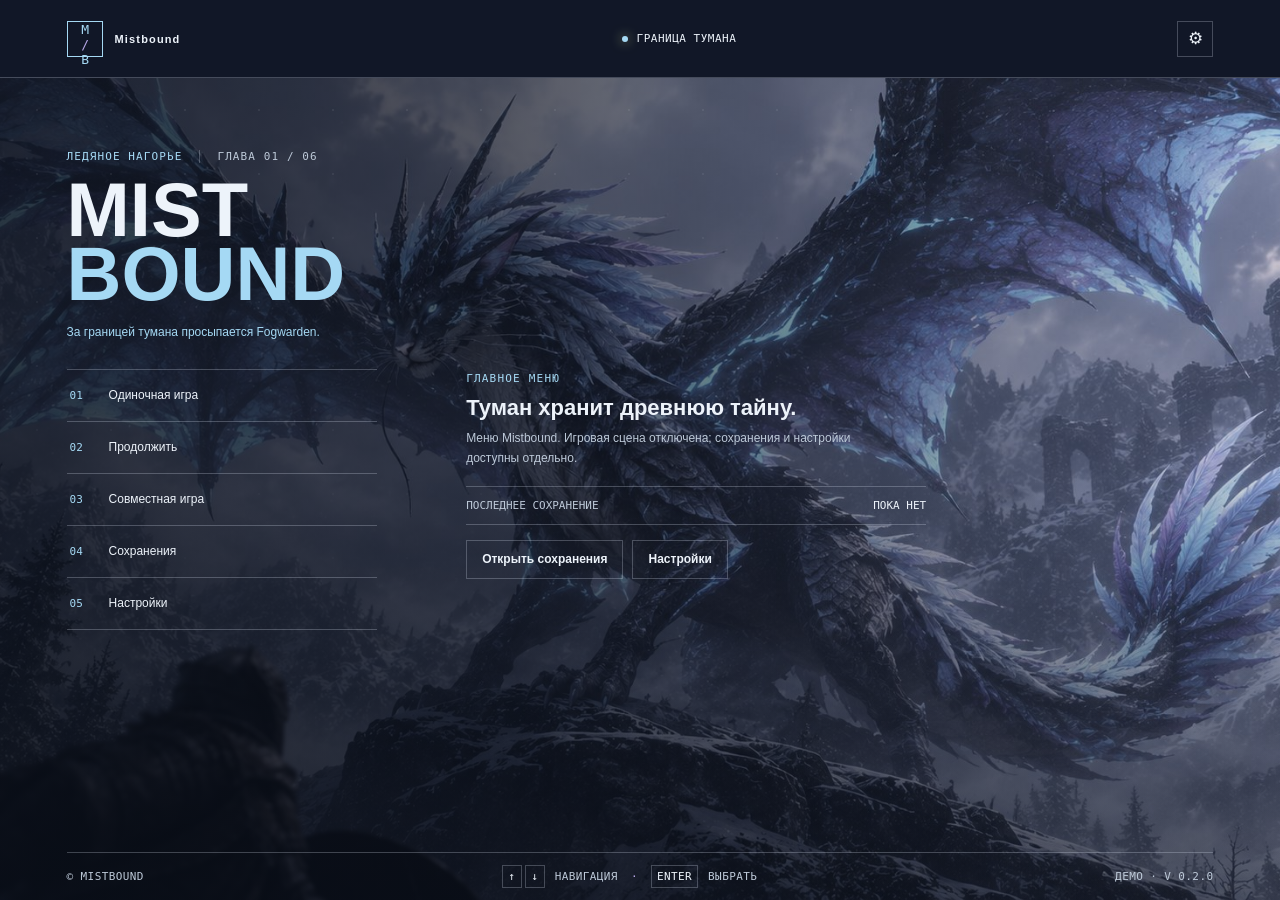
<file: index.html>
<!DOCTYPE html>
<html lang="ru">
<head>
    <meta charset="UTF-8">
    <meta name="viewport" content="width=device-width, initial-scale=1.0">
    <meta name="theme-color" content="#111827">
    <meta name="description" content="Mistbound — история о драконе, затерянном в ледяном тумане.">
    <title>Mistbound</title>
    <link rel="stylesheet" href="game.css">
    <script src="menu.js" defer></script>
</head>
<body>
    <main class="game-screen">
        <header class="game-header">
            <a class="studio-mark" href="#home" data-view="home" aria-label="На главный экран">
                <span class="studio-symbol" aria-hidden="true">M<span>/</span>B</span>
                <span>Mistbound</span>
            </a>
            <div class="system-status"><span class="status-light"></span> ГРАНИЦА ТУМАНА</div>
            <button class="header-settings" type="button" data-view="settings" aria-label="Настройки" title="Настройки">⚙</button>
        </header>

        <section class="stage" aria-label="Главное меню игры">
            <div class="landscape" aria-hidden="true"></div>
            <div class="stage-content">
                <section class="game-title-block" id="game-title">
                    <p class="chapter-label"><span>ЛЕДЯНОЕ НАГОРЬЕ</span><span>ГЛАВА 01 / 06</span></p>
                    <h1>MIST<br><span>BOUND</span></h1>
                    <p class="game-logline">За границей тумана просыпается Fogwarden.</p>
                </section>
                <div class="menu-layout">
                    <nav class="game-nav" aria-label="Игровое меню">
                        <button class="menu-item" type="button" data-view="solo"><span class="menu-index">01</span><span>Одиночная игра</span><span class="menu-arrow">↗</span></button>
                        <button class="menu-item" type="button" disabled title="Игровой процесс отключён"><span class="menu-index">02</span><span>Продолжить</span><span class="menu-arrow">↗</span></button>
                        <button class="menu-item" type="button" data-view="coop"><span class="menu-index">03</span><span>Совместная игра</span><span class="menu-arrow">↗</span></button>
                        <button class="menu-item" type="button" data-view="saves"><span class="menu-index">04</span><span>Сохранения</span><span class="menu-arrow">↗</span></button>
                        <button class="menu-item" type="button" data-view="settings"><span class="menu-index">05</span><span>Настройки</span><span class="menu-arrow">↗</span></button>
                    </nav>
                    <section class="menu-panel" id="menu-panel" aria-live="polite"></section>
                </div>
            </div>
            <footer class="game-footer"><span>© MISTBOUND</span><span><kbd>↑</kbd><kbd>↓</kbd> НАВИГАЦИЯ <span class="footer-divider">·</span> <kbd>ENTER</kbd> ВЫБРАТЬ</span><span>ДЕМО · V 0.2.0</span></footer>
        </section>
        <div class="toast" id="toast" role="status" aria-live="polite"></div>
    </main>
</body>
</html>
</file>
<file: game.css>
:root {
    color-scheme: dark;
    --night: #111827;
    --forest: #1b2940;
    --paper: #edf3fa;
    --muted: #bdc9d8;
    --line: rgba(222, 232, 248, .25);
    --acid: #a5d9f4;
    --ember: #b8a8e8;
    --mono: 'Cascadia Mono', Consolas, monospace;
    --display: 'Bahnschrift', 'Arial Narrow', sans-serif;
    font-family: var(--display);
    color: var(--paper);
    background: var(--night);
    font-synthesis: none;
    text-rendering: optimizeLegibility;
}

* { 
    box-sizing: border-box;
 }

body {
     min-width: 320px; 
     min-height: 100vh; 
     margin: 0; 
     background: var(--night); 
    }

button, input, select { 
    font: inherit; 
}

button { 
    color: inherit; 
}

button:focus-visible, a:focus-visible, input:focus-visible, select:focus-visible {
     outline: 2px solid var(--acid); 
     outline-offset: 4px; 
    }

    .game-screen {
     min-height: 100vh; overflow: hidden; background: var(--night); 
    }

.game-header { 
    height: 78px; 
    position: relative;
    z-index: 3; 
    display: flex; 
    align-items: center; 
    justify-content: space-between; 
    padding: 0 5.2vw; 
    border-bottom: 1px solid var(--line); 
    background: rgba(17, 24, 39, .9); 
}

.studio-mark {
    display: flex; 
    align-items: center; 
    gap: 12px; 
    color: var(--paper); 
    text-decoration: none; 
    font-size: 11px; 
    font-weight: 700; 
    letter-spacing: 1.15px;
 }

 .studio-symbol { 
    width: 36px; 
    height: 36px; 
    display: grid; 
    place-items: center; 
    border: 1px solid var(--acid); 
    color: var(--acid); 
    font: 500 13px var(--mono); 
    letter-spacing: -1px; 
}

.studio-symbol span { 
    color: var(--ember);
}
.system-status {
     display: flex; 
     align-items: center; 
     gap: 9px; 
    color: var(--paper); 
    font: 11px var(--mono); 
     letter-spacing: .5px; 
    }

.status-light { 
    width: 6px; 
    height: 6px; 
    border-radius: 50%; 
    background: var(--acid); 
    box-shadow: 0 0 12px rgba(236, 255, 152, 0.65); 
}

.status-divider { 
    color: var(--ember); 
}

.header-settings { 
    width: 36px; 
    aspect-ratio: 1; 
    border: 1px solid var(--line); 
    background: transparent; 
    color: var(--paper); 
    cursor: pointer;
    font-size: 17px;
}

.header-settings:hover { 
    border-color: var(--acid); 
    color: var(--acid); 
}

.stage { 
    min-height: calc(100vh - 78px); 
    position: relative; 
    isolation: isolate; 
    overflow: hidden; 
}

.landscape { 
    position: absolute; 
    z-index: -1; 
    inset: 0; 
    overflow: hidden; 
    background-color: var(--night); 
    background-image: linear-gradient(90deg, rgba(9,14,24,.82) 0%, rgba(9,14,24,.65) 40%, rgba(9,14,24,.12) 100%), linear-gradient(0deg, rgba(9,14,24,.58), transparent 52%), url('mistbound-bg.jpg'), linear-gradient(145deg, var(--forest), var(--night) 76%); 
    background-position: center; 
    background-size: cover; 
    background-repeat: no-repeat;
 }

.landscape::before { 
    position: absolute; 
    inset: 0; 
    background: radial-gradient(rgba(242,245,255,.55) .7px, transparent .9px); 
    background-size: 74px 64px; 
    opacity: .2; 
    content: ''; 
    mask-image: linear-gradient(180deg, black, transparent 75%); 
}

.stage-content { 
    width: min(1190px, calc(100% - 10.4vw)); 
    position: relative; 
    margin: 0 auto; 
    padding: clamp(42px, 8vh, 86px) 0 95px; 
}

.game-title-block { 
    max-width: 600px; 
    margin-bottom: 30px; 
}

.chapter-label { 
    display: flex; 
    gap: 17px; 
    align-items: center;
    margin: 0 0 15px; 
    color: var(--acid); 
    font: 11px var(--mono);
    letter-spacing: 1.1px; 
}

.chapter-label span + span { 
    padding-left: 17px; 
    border-left: 1px solid var(--line); 
    color: var(--muted); 
}

h1, h2, h3, p { 
    margin-top: 0; 
}
h1, h2, h3 { 
    font-family: var(--display); 
    letter-spacing: 0; 
}

.game-title-block h1 { 
    margin: 0; 
    font-size: 76px;
    font-weight: 700; 
    line-height: .84; 
    letter-spacing: 0; 
}

.game-title-block h1 span { 
    color: var(--acid); 
}
.game-logline { 
    margin: 19px 0 0; 
    color: var(--acid);
    font-size: 12px; 
}
.menu-layout { 
    display: grid; 
    grid-template-columns: minmax(230px, 310px) minmax(300px, 460px); 
    align-items: start; 
    gap: clamp(32px, 7vw, 94px); 
}

.settings-note { max-width: 430px; margin: 16px 0 0; color: var(--muted); font-size: 12px; line-height: 1.55; }
.settings-note + .setting-actions { margin-top: 11px; }
.setting-row, .setting-row select { font-size: 12px; }
.setting-row output { font-size: 11px; }
.setting-actions .subtle-button { font-size: 12px; }
.save-slot strong { font-size: 12px; }
.save-slot span { color: var(--muted); font: 11px var(--mono); }
.slot-actions button { min-height: 34px; font-size: 11px; }
.game-button { font-size: 12px; }
.panel-kicker, .chapter-label, .menu-index, .save-summary { font-size: 11px; }
.game-footer, .game-footer kbd { font-size: 11px; }
.menu-item { font-size: 13px; }
.slot-empty { color: var(--muted) !important; }

@media (max-width: 760px) {
    .game-header { height: 68px; padding: 0 22px; }
    .stage { min-height: calc(100vh - 68px); }
    .stage-content { width: calc(100% - 44px); padding-top: 52px; }
    .game-title-block h1 { font-size: 60px; }
    .menu-layout { grid-template-columns: 1fr; gap: 24px; }
    .game-nav { grid-template-columns: 1fr 1fr; }
    .menu-item { min-height: 50px; font-size: 12px; }
    .menu-item:nth-child(odd) { margin-right: 8px; }
    .menu-item:nth-child(even) { margin-left: 8px; }
}
@media (max-width: 480px) {
    .game-header { padding: 0 14px; }
    .studio-mark { font-size: 11px; }
    .studio-symbol { width: 32px; height: 32px; }
    .system-status { font-size: 11px; }
    .header-settings { width: 34px; }
    .stage-content { width: calc(100% - 30px); padding-top: 43px; }
    .chapter-label { gap: 10px; font-size: 11px; }
    .chapter-label span + span { padding-left: 10px; }
    .game-title-block h1 { font-size: 54px; }
    .game-logline { max-width: 280px; font-size: 13px; line-height: 1.5; }
    .menu-layout { gap: 22px; }
    .game-nav { grid-template-columns: 1fr; }
    .menu-item:nth-child(odd), .menu-item:nth-child(even) { margin: 0; }
    .menu-item { min-height: 47px; }
    .panel-title { font-size: 21px; }
    .panel-copy { font-size: 13px; }
    .game-footer { right: 15px; left: 15px; min-height: 44px; font-size: 11px; }
    .game-footer > span:first-child { display: none; }
}

.game-nav { 
    display: grid; 
    gap: 0; 
    border-top: 1px solid var(--line); 
}

.menu-item { 
    min-height: 52px; 
    display: grid; 
    grid-template-columns: 31px 1fr 18px; 
    align-items: center; 
    gap: 8px; 
    padding: 0 10px 0 3px; 
    border: 0; 
    border-bottom: 1px solid var(--line); 
    background: transparent; 
    color: var(--paper); 
    text-align: left; 
    cursor: pointer; 
    font-size: 12px; 
    transition: background .16s, color .16s, padding .16s;
 }

.menu-index { 
    color: var(--acid); 
    font: 11px var(--mono); 
}

.menu-arrow { 
    color: var(--acid); 
    text-align: right; 
    opacity: 0; 
    transform: translateX(-4px); 
    transition: opacity .16s, transform .16s; 
}

.menu-item:hover, .menu-item[aria-current="page"] { 
    padding-left: 10px; 
    background: rgba(240,240,223,.07);
    color: var(--paper); 
}

.menu-item:hover .menu-arrow, .menu-item[aria-current="page"] .menu-arrow { 
    opacity: 1; 
    transform: translateX(0); 
}

.menu-item[aria-current="page"] .menu-index { 
    color: var(--acid); 
}

.menu-panel { 
    min-height: 216px; 
    padding: 3px 0 0; 
    color: var(--paper); 
}
.panel-kicker { 
    margin: 0 0 11px;
    color: var(--acid); 
    font: 11px var(--mono); 
    letter-spacing: 1.2px; 
}

.panel-title { 
    margin: 0 0 9px; 
    font-size: 22px; 
    line-height: 1.12; 
}

.panel-copy { 
    max-width: 400px; 
    margin: 0 0 17px; 
    color: var(--muted); 
    font-size: 12px; 
    line-height: 1.65; 
}

.action-row { 
    display: flex;
    flex-wrap: wrap; 
    gap: 9px; 
    align-items: center; 
}

.game-button { 
    min-height: 39px; 
    display: inline-flex; 
    align-items: center; 
    justify-content: center; 
    gap: 10px; 
    padding: 0 15px; 
    border: 1px solid var(--acid); 
    background: var(--acid); 
    color: var(--night); 
    cursor: pointer; 
    font-size: 12px; 
    font-weight: 700; 
}

.game-button:hover { 
    border-color: var(--ember); 
    background: var(--ember); 
}

.game-button.secondary { 
    border-color: var(--line); 
    background: transparent; 
    color: var(--paper); 
}

.game-button.secondary:hover { 
    border-color: var(--paper); 
    background: rgba(240,240,223,.08);
}

.game-button:disabled { 
    border-color: rgba(222, 232, 248, .12); 
    background: rgba(222, 232, 248, .06); 
    color: var(--muted); 
    cursor: not-allowed; 
}

.button-arrow { 
    font-size: 14px; 
}

.save-summary { 
    display: flex; 
    justify-content: space-between; 
    gap: 12px;
    margin: 0 0 15px; 
    padding: 12px 0; 
    border-top: 1px solid var(--line); 
    border-bottom: 1px solid var(--line); 
    color: var(--muted); 
    font: 11px var(--mono); 
}

.save-summary strong { 
    color: var(--paper); 
    font-weight: 400; 
}

.option-group { 
    display: flex; 
    flex-wrap: wrap; 
    gap: 7px; 
    margin: 0 0 17px; 
}

.option-button { 
    min-height: 32px; 
    padding: 0 11px; 
    border: 1px solid var(--line); 
    background: rgba(17, 24, 39, .45); 
    color: var(--muted); cursor: pointer; 
    font-size: 12px; 
}

.option-button[aria-pressed="true"] { 
    border-color: var(--acid); 
    color: var(--acid); 
}

.setting-list { 
    display: grid; 
    gap: 13px; 
    max-width: 410px; 
}

.setting-row { 
    display: grid; 
    grid-template-columns: minmax(100px, 1fr) minmax(120px, 1.4fr) 35px; 
    align-items: center; 
    gap: 12px; 
    color: var(--paper); 
    font-size: 12px; 
}

.setting-row input[type="range"] { 
    width: 100%; 
    accent-color: var(--acid); 
}

.setting-row output { 
    color: var(--acid); 
    font: 11px var(--mono); 
    text-align: right; 
}

.setting-row select { 
    min-height: 30px; 
    padding: 0 8px; 
    border: 1px solid var(--line); 
    background: #1b2940; 
    color: var(--paper); 
    font-size: 12px; 
}

.setting-row.toggle-row { 
    grid-template-columns: 1fr auto; 
}

.toggle-control { width: 37px; 
    height: 20px; 
    position: relative; 
    border: 1px solid var(--line); 
    border-radius: 12px; 
    background: var(--forest); 
    cursor: pointer; 
}
.toggle-control::after {
    width: 12px; 
    aspect-ratio: 1; 
    position: absolute; 
    top: 3px; left: 3px; 
    border-radius: 50%; 
    background: var(--paper); 
    content: ''; 
    transition: transform .18s; 
}

.toggle-control[aria-checked="true"] { 
    border-color: var(--acid); 
    background: var(--forest); 
}

.toggle-control[aria-checked="true"]::after { 
    transform: translateX(17px); 
    background: var(--acid); 
}

.setting-actions { 
    display: flex;
    align-items: center; 
    gap: 16px; 
    margin-top: 16px; 
}

.subtle-button { padding: 6px 0;
     border: 0;
      background: transparent;
    color: var(--acid);
        cursor: pointer;
         font-size: 12px; 
}

.subtle-button:hover { 
    color: var(--paper); 
}

.save-list { 
    display: grid;
    gap: 7px; 
    margin: 14px 0 16px; 
}

.save-slot { display: grid; 
    grid-template-columns: 1fr auto; 
    gap: 10px; 
    align-items: center; 
    padding: 11px 12px; 
    border: 1px solid var(--line); 
    background: rgba(17, 24, 39, .45); 
}

.save-slot strong { display: block;
     margin-bottom: 4px; 
    font-size: 12px; 
     font-weight: 600; 
}

.save-slot span { 
    color: var(--muted);
    font: 11px var(--mono); 
}

.slot-empty { color: var(--muted) !important; }

.slot-actions { 
    display: flex;
    gap: 6px; 
}

.slot-actions button { min-height: 28px; 
    padding: 0 8px; 
    border: 1px solid var(--line); 
    background: transparent; 
    color: var(--paper); 
    cursor: pointer; 
    font-size: 11px; 
}

.slot-actions button:hover { 
    border-color: var(--acid); 
}

.toast { position: fixed; 
    right: 22px; 
    bottom: 22px; 
    z-index: 5; 
    max-width: min(360px, calc(100% - 44px)); 
    padding: 12px 16px; 
    transform: translateY(10px); 
    opacity: 0; 
    border-left: 2px solid var(--acid); 
    background: var(--forest); 
    color: var(--paper); 
    font-size: 12px; 
    pointer-events: none; 
    transition: opacity .2s, transform .2s; 
}

.toast.visible { 
    transform: translateY(0); 
    opacity: 1; 
}

.game-footer { 
    position: absolute; 
    right: 5.2vw; 
    bottom: 0; 
    left: 5.2vw; 
    min-height: 48px; 
    display: flex; 
    align-items: center; 
    justify-content: space-between; 
    gap: 12px; 
    border-top: 1px solid var(--line); 
    color: var(--muted); 
    font: 11px var(--mono); 
    letter-spacing: .4px; 
}

.game-footer kbd {
    min-width: 20px; 
    display: inline-block; 
    margin-right: 3px; 
    padding: 4px 5px; 
    border: 1px solid var(--line); 
    color: var(--paper); 
    font: 11px var(--mono); 
    text-align: center; 
}

.footer-divider { 
    padding: 0 6px; 
    color: var(--ember); 
}
</file>
